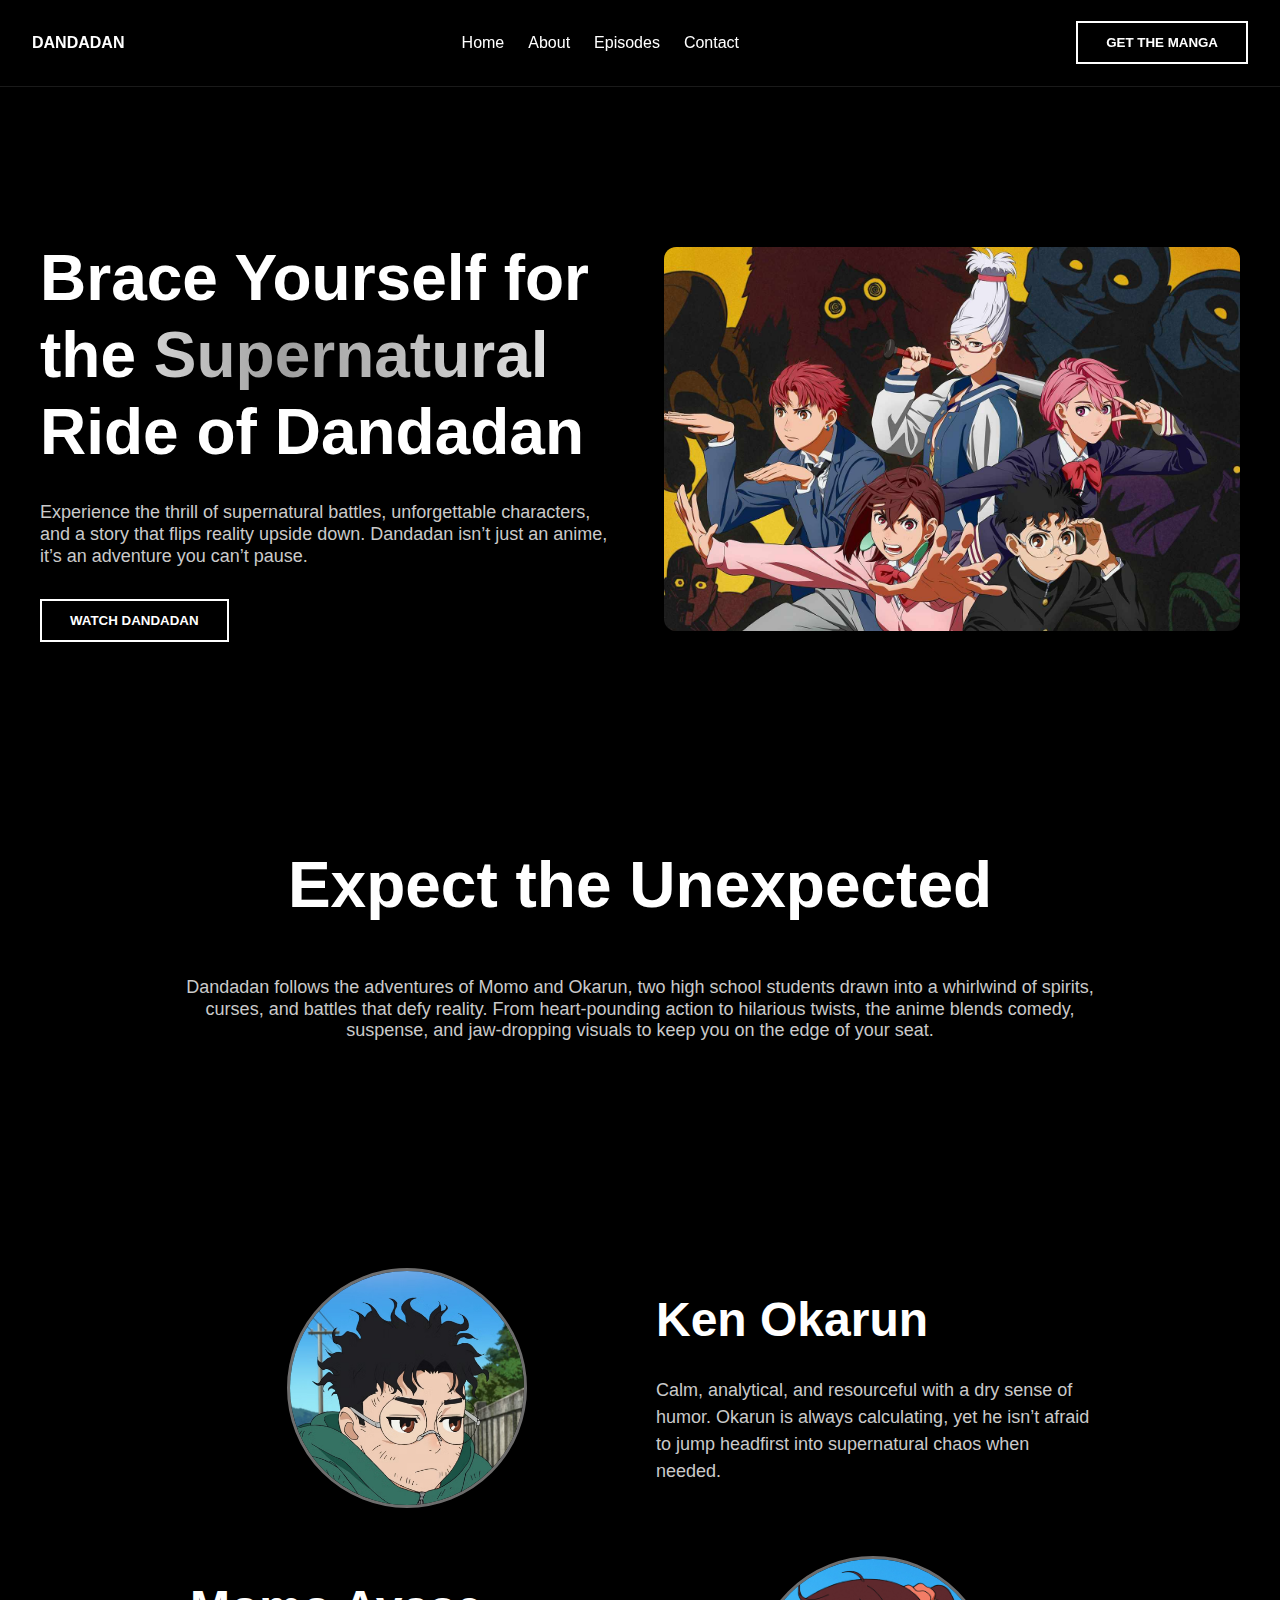
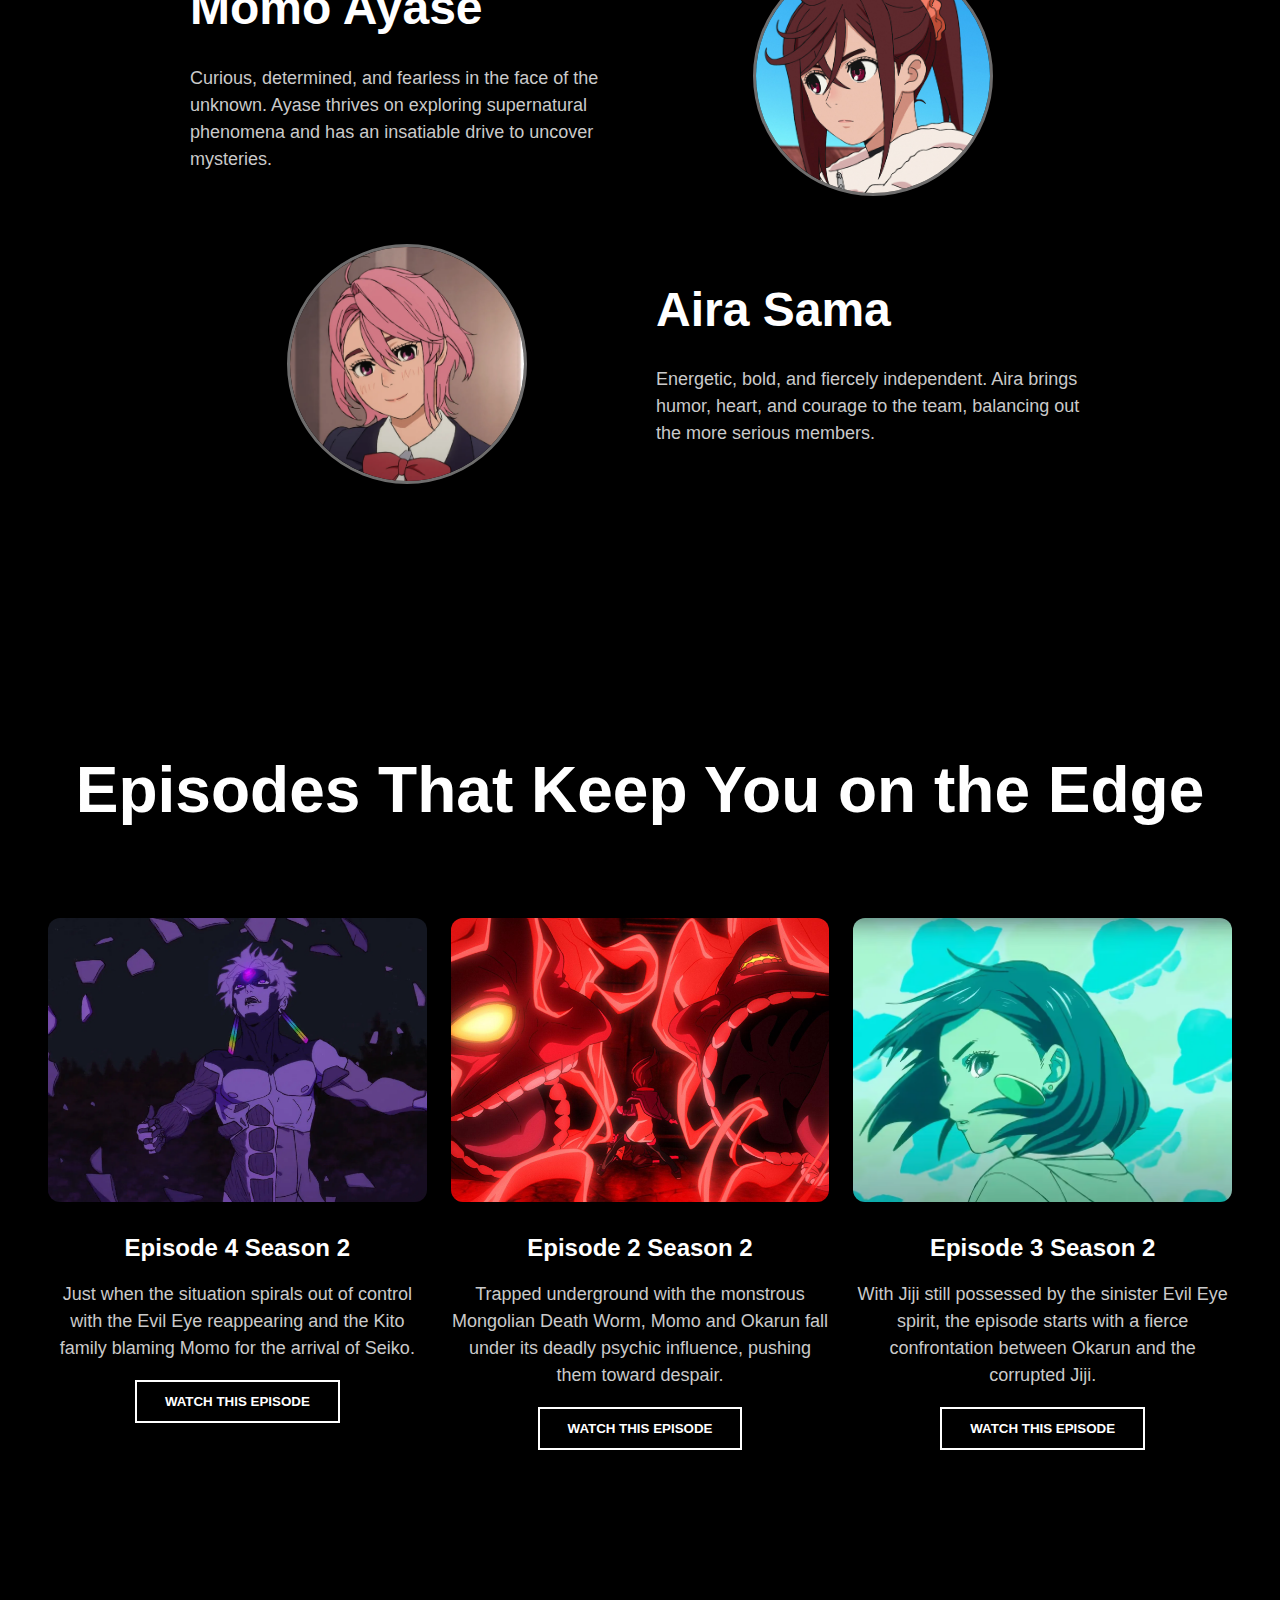
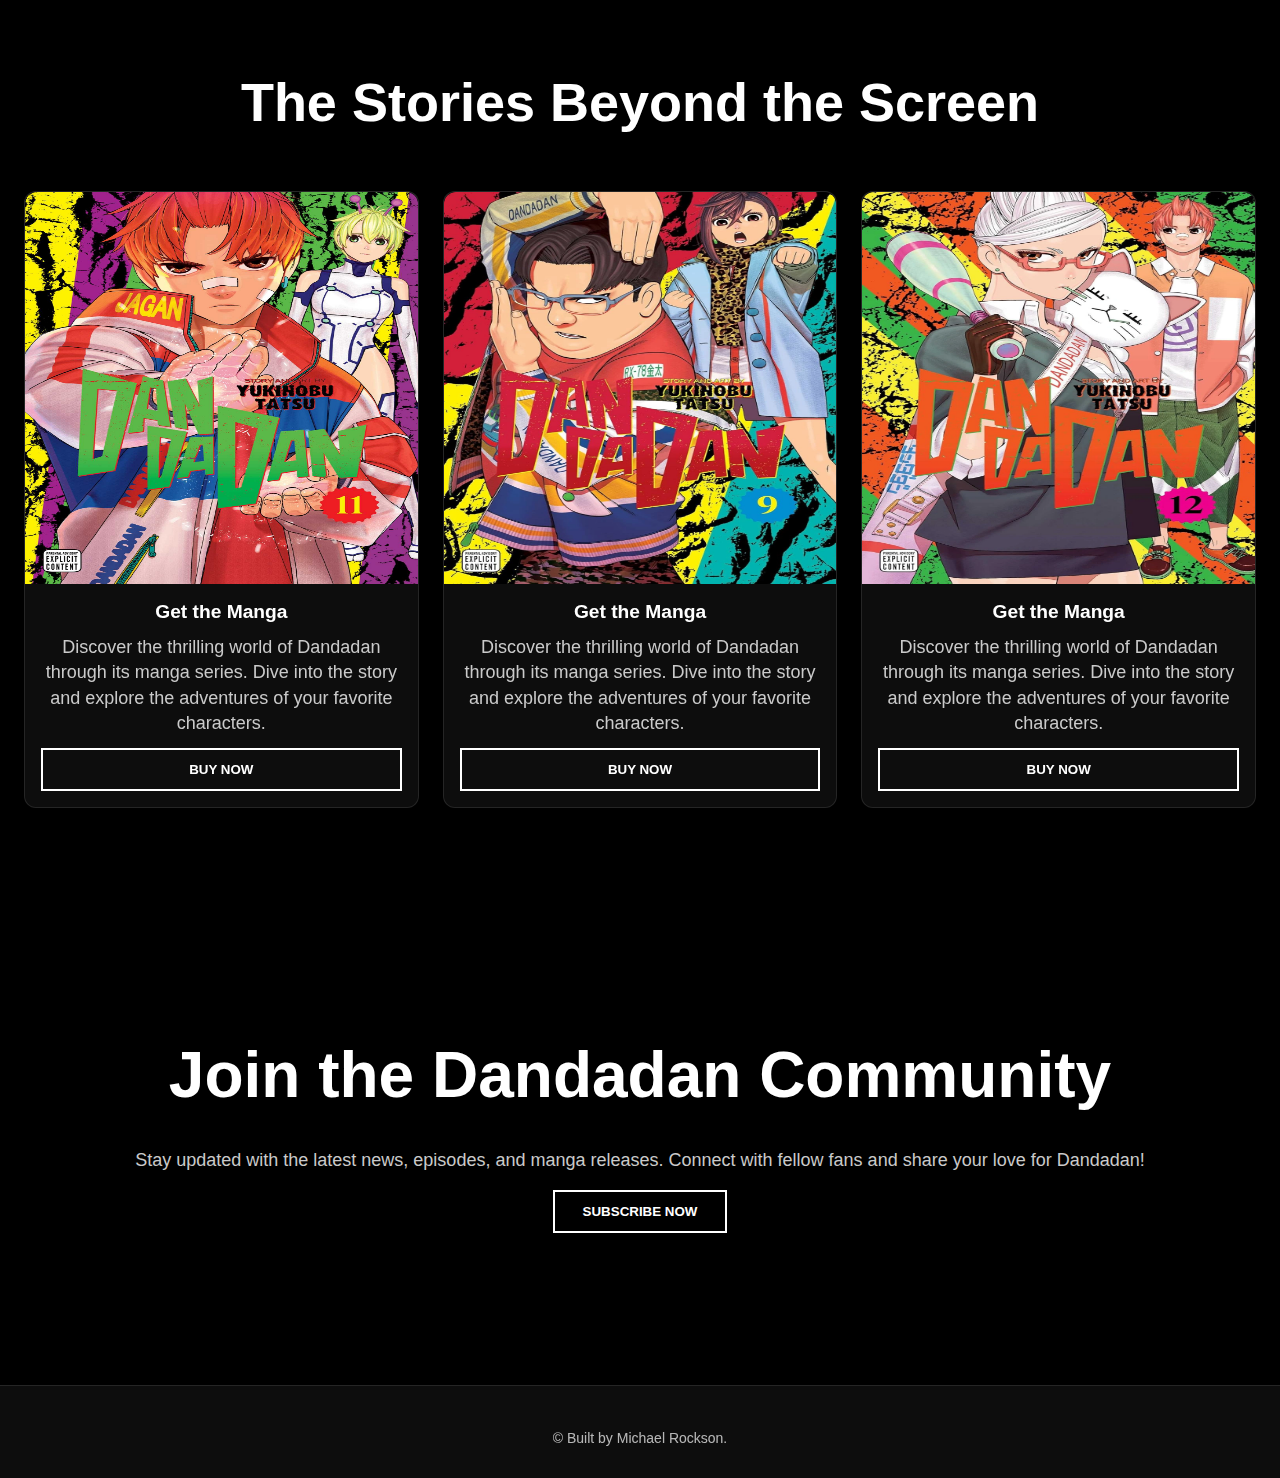
<file: Animation-Frontend-WebPages/Dandadan-Frontend-WebPage/index.html>
<!DOCTYPE html>
<html lang="en">
<head>
    <meta charset="UTF-8">
    <link rel="stylesheet" href="components/styles.css">
    <title>Dandadan</title>
</head>
<body>

    <header class="header-container">
        <h4>DANDADAN</h4>
        <nav>
            <ul>
                <li><a href=>Home</a></li>
                <li><a href=>About</a></li>
                <li><a href=>Episodes</a></li>
                <li><a href=>Contact</a></li>
            </ul>
        </nav>
        <button>Get the Manga</button>
    </header>

    <section class="hero-section">
        <div class="hero-container">
            <div class="hero-elements">
                <h1>Brace Yourself for the <span>Supernatural</span> Ride of Dandadan</h1>
                <p>Experience the thrill of supernatural battles, unforgettable characters, and a story that flips reality upside down. Dandadan isn’t just an anime, it’s an adventure you can’t pause.</p>
                <button>Watch Dandadan</button>
            </div>
            <div class="hero-image">
                <img src="images/hero.jpg" alt="Dandadan Hero Image">
            </div>
        </div>
    </section>

    <section class="about-section">
        <h2>Expect the Unexpected</h2>
        <p>Dandadan follows the adventures of Momo and Okarun, two high school students drawn into a whirlwind of spirits, curses, and battles that defy reality. From heart-pounding action to hilarious twists, the anime blends comedy, suspense, and jaw-dropping visuals to keep you on the edge of your seat.</p>
    </section>

    <section class="character-section">
        <div class="character-bio">
            <img src="images/okarun-pfp.jpg" alt="Character 1">
            <div class="character-text">
                <h3>Ken Okarun</h3>
                <p>Calm, analytical, and resourceful with a dry sense of humor. Okarun is always calculating, yet he isn’t afraid to jump headfirst into supernatural chaos when needed.
                </p>
            </div>
        </div>
        <div class="character-bio">
            <div class="character-text">
                <h3>Momo Ayase</h3>
                <p>Curious, determined, and fearless in the face of the unknown. Ayase thrives on exploring supernatural phenomena and has an insatiable drive to uncover mysteries.</p>
            </div>
            <img src="images/ayase-pfp.jpg" alt="Character 2">
        </div>
        <div class="character-bio">
            <img src="images/aira-pfp.jpg" alt="Character 3">
            <div class="character-text">
                <h3>Aira Sama</h3>
                <p>Energetic, bold, and fiercely independent. Aira brings humor, heart, and courage to the team, balancing out the more serious members.</p>
            </div>
        </div>
    </section>

    <section class="episodes-section">
        <h2>Episodes That Keep You on the Edge</h2>
        <div class="episode-card-container">
            <div class="episode-card">
                <img src="images/Episode-one.jpg" alt="Episode 1">
                <h3>Episode 4 Season 2</h3>
                <p>Just when the situation spirals out of control with the Evil Eye reappearing and the Kito family blaming Momo for the arrival of Seiko. </p>
                <button>Watch this Episode</button>
            </div>
            <div class="episode-card">
                <img src="images/Episode-two.jpg" alt="Episode 2">
                <h3>Episode 2 Season 2</h3>
                <p>Trapped underground with the monstrous Mongolian Death Worm, Momo and Okarun fall under its deadly psychic influence, pushing them toward despair.</p>
                <button>Watch this Episode</button>
            </div>
            <div class="episode-card">
                <img src="images/Episode-three.jpg" alt="Episode 3">
                <h3>Episode 3 Season 2</h3>
                <p>With Jiji still possessed by the sinister Evil Eye spirit, the episode starts with a fierce confrontation between Okarun and the corrupted Jiji.</p>
                <button>Watch this Episode</button>
            </div>
        </div>
    </section>

    <section class="manga-section">
        <h2>The Stories Beyond the Screen</h2>
        <div class="manga-card-container">
            <div class="manga-card">
                <img src="images/manga-one.jpg" alt="Manga Cover">
                <div class="manga-text">
                    <h3>Get the Manga</h3>
                    <p>Discover the thrilling world of Dandadan through its manga series. Dive into the story and explore the adventures of your favorite characters.</p>
                    <button>Buy Now</button>
                </div>
            </div>
            <div class="manga-card">
                <img src="images/manga-two.jpg" alt="Manga Cover">
                <div class="manga-text">
                    <h3>Get the Manga</h3>
                    <p>Discover the thrilling world of Dandadan through its manga series. Dive into the story and explore the adventures of your favorite characters.</p>
                    <button>Buy Now</button>
                </div>
            </div>
            <div class="manga-card">
                <img src="images/manga-four.jpg" alt="Manga Cover">
                <div class="manga-text">
                    <h3>Get the Manga</h3>
                    <p>Discover the thrilling world of Dandadan through its manga series. Dive into the story and explore the adventures of your favorite characters.</p>
                    <button>Buy Now</button>
                </div>
            </div>
        </div>
    </section>

    <section class="conclusion-section">
        <h2>Join the Dandadan Community</h2>
        <p>Stay updated with the latest news, episodes, and manga releases. Connect with fellow fans and share your love for Dandadan!</p>
        <button>Subscribe Now</button>
    </section>

    <footer class="footer-container">
        <p>&copy; Built by Michael Rockson.</p>
    </footer>

</body>
</html>
</file>
<file: Animation-Frontend-WebPages/Dandadan-Frontend-WebPage/components/styles.css>
@import "navbar-component.css";
@import "hero-component.css";
@import "about-component.css";
@import "characters-component.css";
@import "episodes-component.css";
@import "manga-component.css";
@import "conclusion-component.css";
@import "footer-component.css";

* {
    box-sizing: border-box;
}

body {
    background-color: #000000;
    color: #FFFFFF;
    margin: 0;
    padding: 240px 0 0 0 ;
    display: flex;
    scroll-behavior: smooth;
    overscroll-behavior: none;
    flex-direction: column;
    gap: 8rem;
    font-family: "Inter", sans-serif;
    line-height: 1.2;
}

p {
    color: #cacaca;
    font-size: 18px;
}

span{
    background: linear-gradient(90deg, #d0d0d0, #a0a0a0, #c0c0c0, #e0e0e0);
    -webkit-background-clip: text;
    -webkit-text-fill-color: transparent;
}

button {
    background: transparent;
    border: 2px solid #FFFFFF;
    color: #FFFFFF;
    padding: 12px 28px;
    text-transform: uppercase;
    font-weight: bold;
    cursor: pointer;
    transition: all 0.3s ease;
}
button:hover {
    background: #FFFFFF;
    color: #000000;
}
</file>
